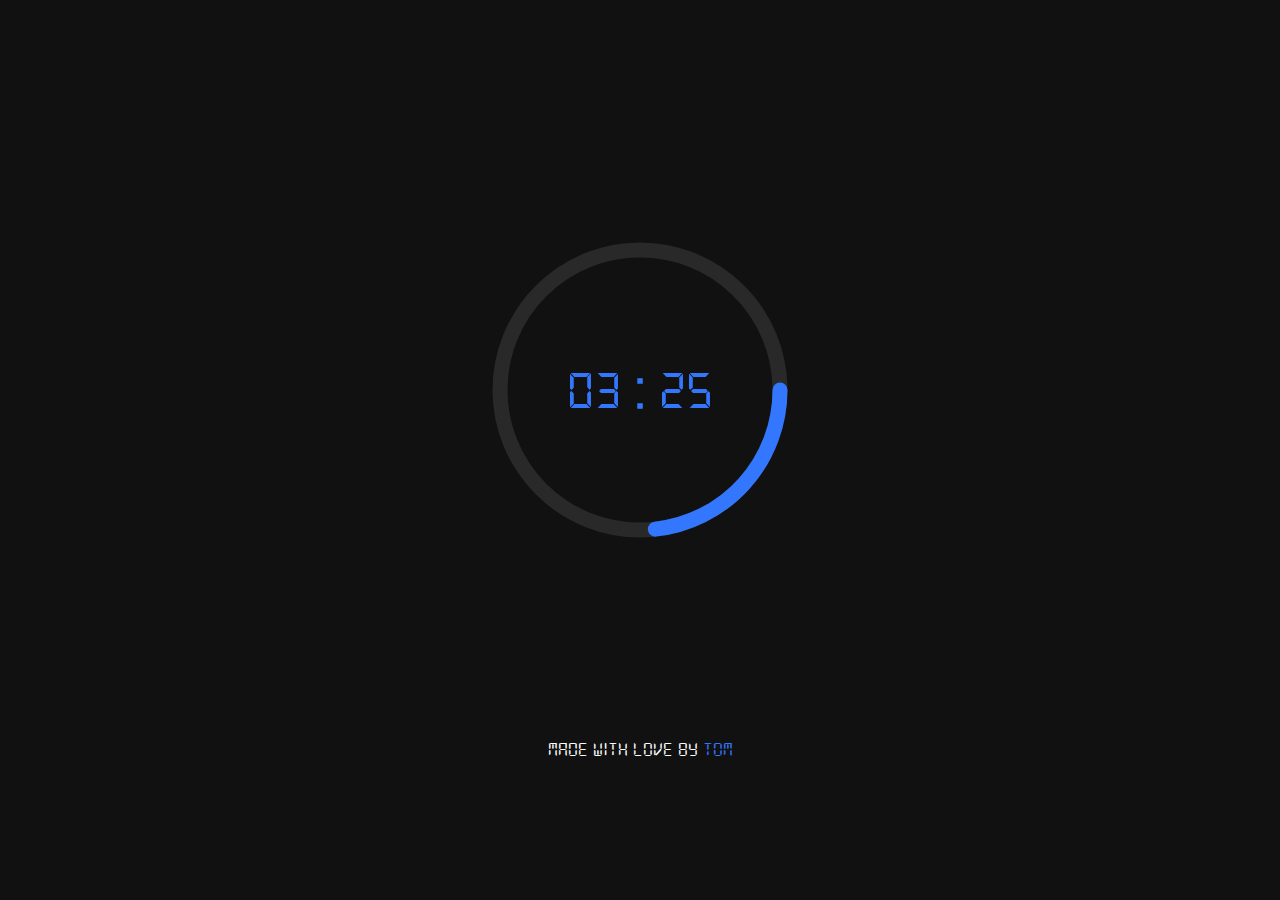
<file: rounded-clock-main/index.html>
<!DOCTYPE html>
<html lang="en">

<head>
    <meta charset="UTF-8">
    <meta name="viewport" content="width=device-width, initial-scale=1">
    <title>Rounded Clock</title>

    <link rel="stylesheet" href="style.css">
</head>

<body onload="resizeClock()">
    <main class="container">
        <div class="box">
            <svg class="clock-container">
                <circle class="clock-shape"></circle>
                <circle class="clock-shape main-circle"></circle>
            </svg>
            <div class="content">
                <span class="time hour">
                    12
                </span>
                <b class="colon">:</b>
                <span class="time min">
                    00
                </span>
            </div>
        </div>
        <footer>
            made with love by <a href="https://github.com/tdtonmoydeb" class="link">tom</a>
        </footer>
    </main>
    <script src="app.js"></script>
</body>

</html>
</file>
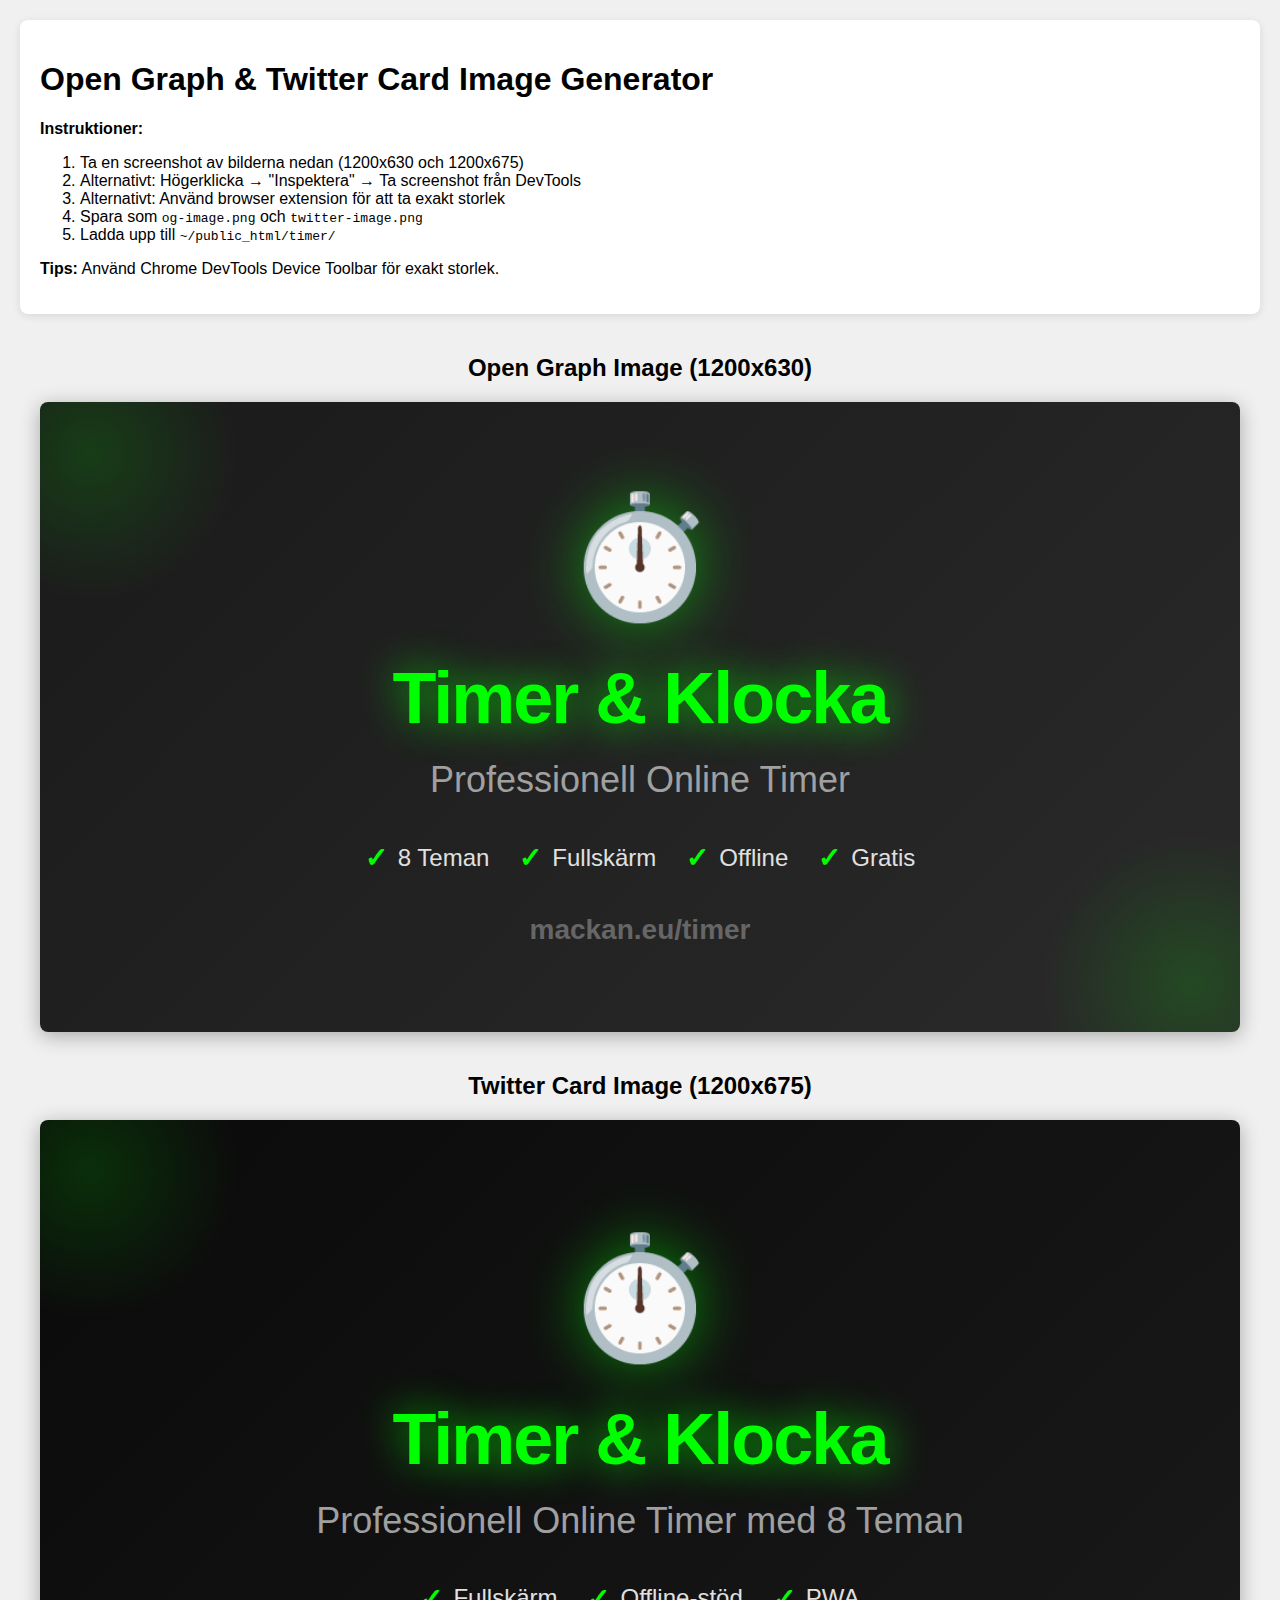
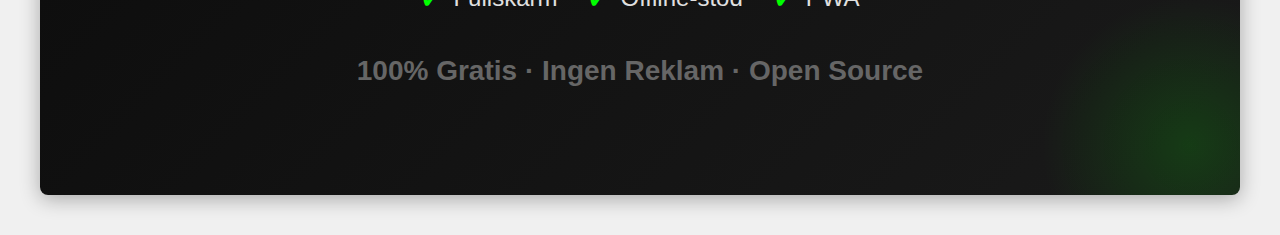
<file: og-image-generator.html>
<!DOCTYPE html>
<html lang="sv">
<head>
    <meta charset="UTF-8">
    <meta name="viewport" content="width=device-width, initial-scale=1.0">
    <title>OG Image Generator - Timer & Klocka</title>
    <style>
        body {
            margin: 0;
            padding: 20px;
            background: #f0f0f0;
            font-family: -apple-system, BlinkMacSystemFont, 'Segoe UI', Roboto, sans-serif;
        }

        .instructions {
            max-width: 1200px;
            margin: 0 auto 20px;
            padding: 20px;
            background: white;
            border-radius: 8px;
            box-shadow: 0 2px 8px rgba(0,0,0,0.1);
        }

        .og-image {
            width: 1200px;
            height: 630px;
            margin: 0 auto;
            position: relative;
            background: linear-gradient(135deg, #1a1a1a 0%, #2a2a2a 100%);
            border-radius: 8px;
            overflow: hidden;
            box-shadow: 0 4px 20px rgba(0,0,0,0.3);
        }

        .og-content {
            position: absolute;
            inset: 0;
            display: flex;
            flex-direction: column;
            justify-content: center;
            align-items: center;
            padding: 60px;
            text-align: center;
        }

        .og-logo {
            font-size: 120px;
            margin-bottom: 30px;
            filter: drop-shadow(0 0 30px rgba(0,255,0,0.5));
        }

        .og-title {
            font-size: 72px;
            font-weight: 900;
            color: #00ff00;
            text-shadow: 0 0 40px rgba(0,255,0,0.8);
            margin-bottom: 20px;
            letter-spacing: -2px;
        }

        .og-subtitle {
            font-size: 36px;
            color: #a0a0a0;
            margin-bottom: 40px;
            font-weight: 300;
        }

        .og-features {
            display: flex;
            gap: 30px;
            font-size: 24px;
            color: #e0e0e0;
            margin-bottom: 40px;
        }

        .og-feature {
            display: flex;
            align-items: center;
            gap: 10px;
        }

        .og-feature::before {
            content: '✓';
            color: #00ff00;
            font-weight: bold;
            font-size: 28px;
        }

        .og-footer {
            font-size: 28px;
            color: #666;
            font-weight: 600;
        }

        .og-accent {
            position: absolute;
            width: 300px;
            height: 300px;
            border-radius: 50%;
            background: radial-gradient(circle, rgba(0,255,0,0.15) 0%, transparent 70%);
        }

        .accent-1 {
            top: -100px;
            left: -100px;
        }

        .accent-2 {
            bottom: -100px;
            right: -100px;
        }

        .twitter-image {
            width: 1200px;
            height: 675px;
            margin: 20px auto;
            position: relative;
            background: linear-gradient(135deg, #0a0a0a 0%, #1a1a1a 100%);
            border-radius: 8px;
            overflow: hidden;
            box-shadow: 0 4px 20px rgba(0,0,0,0.3);
        }

        .download-btn {
            display: block;
            margin: 20px auto;
            padding: 15px 30px;
            background: #00ff00;
            color: #000;
            border: none;
            border-radius: 8px;
            font-size: 18px;
            font-weight: bold;
            cursor: pointer;
            max-width: 300px;
        }

        .download-btn:hover {
            background: #00dd00;
        }
    </style>
</head>
<body>
    <div class="instructions">
        <h1>Open Graph & Twitter Card Image Generator</h1>
        <p><strong>Instruktioner:</strong></p>
        <ol>
            <li>Ta en screenshot av bilderna nedan (1200x630 och 1200x675)</li>
            <li>Alternativt: Högerklicka → "Inspektera" → Ta screenshot från DevTools</li>
            <li>Alternativt: Använd browser extension för att ta exakt storlek</li>
            <li>Spara som <code>og-image.png</code> och <code>twitter-image.png</code></li>
            <li>Ladda upp till <code>~/public_html/timer/</code></li>
        </ol>
        <p><strong>Tips:</strong> Använd Chrome DevTools Device Toolbar för exakt storlek.</p>
    </div>

    <h2 style="text-align: center; margin: 40px 0 20px;">Open Graph Image (1200x630)</h2>
    <div class="og-image" id="og-image">
        <div class="og-accent accent-1"></div>
        <div class="og-accent accent-2"></div>

        <div class="og-content">
            <div class="og-logo">⏱️</div>
            <div class="og-title">Timer & Klocka</div>
            <div class="og-subtitle">Professionell Online Timer</div>

            <div class="og-features">
                <div class="og-feature">8 Teman</div>
                <div class="og-feature">Fullskärm</div>
                <div class="og-feature">Offline</div>
                <div class="og-feature">Gratis</div>
            </div>

            <div class="og-footer">mackan.eu/timer</div>
        </div>
    </div>

    <h2 style="text-align: center; margin: 40px 0 20px;">Twitter Card Image (1200x675)</h2>
    <div class="twitter-image" id="twitter-image">
        <div class="og-accent accent-1"></div>
        <div class="og-accent accent-2"></div>

        <div class="og-content">
            <div class="og-logo">⏱️</div>
            <div class="og-title">Timer & Klocka</div>
            <div class="og-subtitle">Professionell Online Timer med 8 Teman</div>

            <div class="og-features">
                <div class="og-feature">Fullskärm</div>
                <div class="og-feature">Offline-stöd</div>
                <div class="og-feature">PWA</div>
            </div>

            <div class="og-footer">100% Gratis · Ingen Reklam · Open Source</div>
        </div>
    </div>

    <script>
        // Automatically try to download as canvas (optional)
        console.log('OG Image Generator loaded. Take screenshots of the images above.');
        console.log('Recommended: Use Chrome DevTools Device Mode for exact sizing.');
    </script>
</body>
</html>
</file>
<file: rounded-clock-main/style.css>
@font-face {
    font-family: 'DS-DIGI';
    src: url('DS-DIGI.TTF');
}



:root {
    --clockSize: 30rem;
    --bgColor: #111;
    --mainColor: #37f;
    --loadingSize: 0;
    --dashArray: 876;
}

* {
    margin: 0;
    padding: 0;
    box-sizing: border-box;
}

html {
    font-size: 62.5%;
}

body {
    background: var(--bgColor);
    font-family: 'DS-DIGI', sans-serif;
}

.container {
    display: flex;
    flex-direction: column;
    align-items: center;
    justify-content: center;
    width: 100%;
    min-height: 100vh;
}

.box {
    margin: 0;
    padding: 0;
    position: relative;
    margin-top: 10rem;
}

.clock-container {
    background: transparent;
    margin: 0;
    padding: 0;
    width: var(--clockSize);
    height: var(--clockSize);
    display: flex;
    align-items: center;
    justify-content: center;
}

.clock-shape {
    fill: transparent;
    stroke-width: calc(var(--clockSize) * 0.05);
    stroke: rgba(255, 255, 255, 0.1);
    stroke-dasharray: var(--dashArray);
    stroke-dashoffset: 0;
    stroke-linecap: round;
    transition: 1s;
}

.main-circle {
    stroke: var(--mainColor);
    stroke-dashoffset: calc(var(--dashArray) - (var(--dashArray) * (var(--loadingSize) / 60)));
}

.content {
    color: var(--mainColor);
    position: absolute;
    top: 50%;
    left: 50%;
    transform: translate(-50%, -50%);
    font-size: 5.5rem;
}

.sec {
    animation: secAnimation 1s infinite;
}

@keyframes secAnimation {
    from {
        opacity: 0;
    }

    to {
        opacity: 1;
    }
}

footer {
    color: #fff;
    margin-top: 20rem;
    font-size: 2rem;
}

.link {
    color: var(--mainColor);
    text-decoration: none;
}

@media (max-width: 300px) {
    html {
        font-size: 40.5%;
    }

    :root {
        --dashArray: 565;
    }
}
</file>
